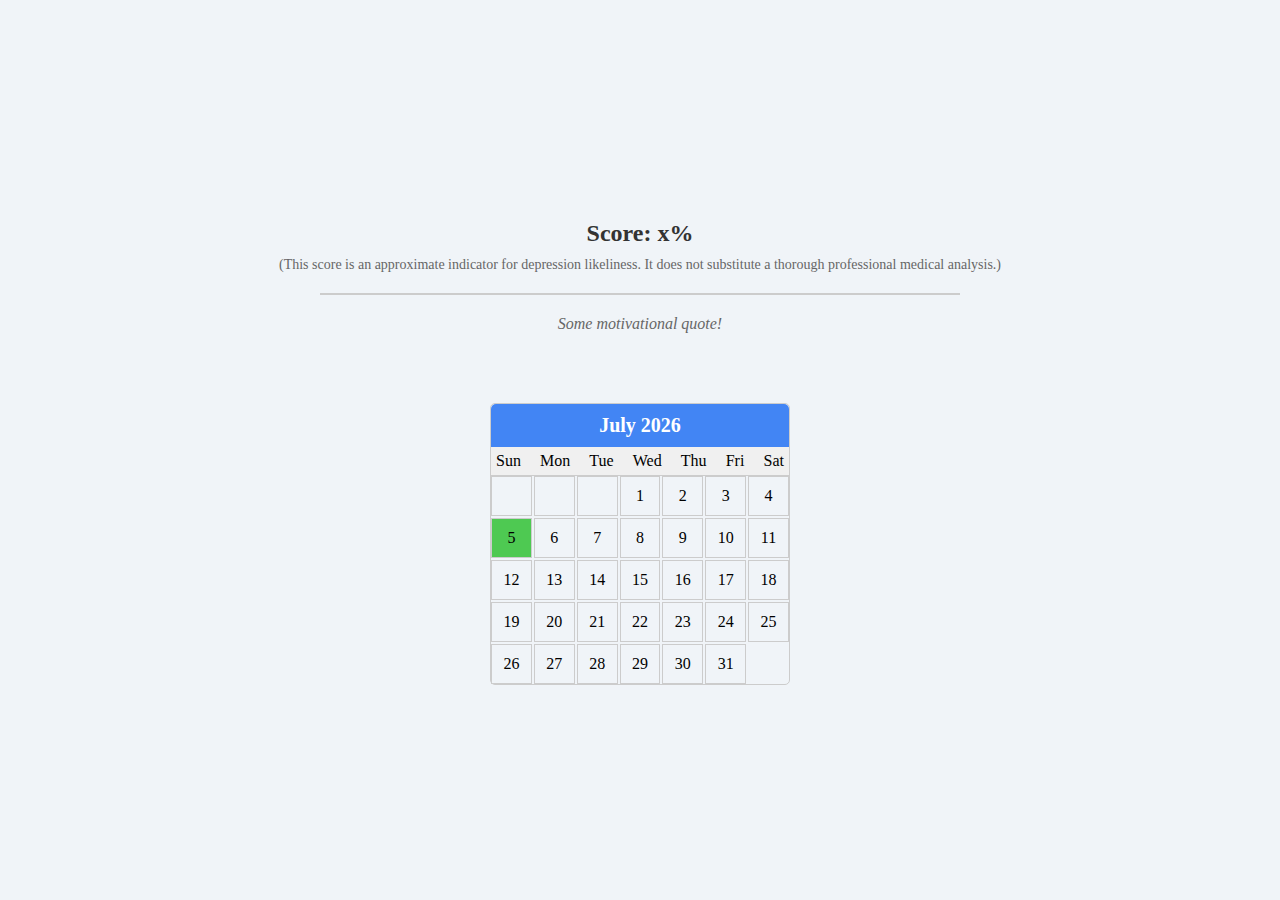
<file: client/analytics.html>
<!DOCTYPE html>
<html lang="en">
<head>
    <meta charset="UTF-8">
    <meta name="viewport" content="width=device-width, initial-scale=1.0">
    <title> BrightMind Analytics </title>
    <link rel="stylesheet" href="analytics.css"> 
    <style>
        @import url('https://fonts.googleapis.com/css2?family=Coiny&family=Sono:wght@200..800&display=swap');
    </style>
    <script src="analytics.js" defer> </script>
</head>
<body>
    <div class="container">
        <header>
            <img src="logo.png" alt="BrightMind App Logo" class="favicon">
            <span class="app-title"> BrightMind </span>
        </header>

        <div class="score-component">
            <div class="score">Score: x%</div>
            <div class="note">
                (This score is an approximate indicator for depression likeliness. It does not substitute a thorough professional medical analysis.)
            </div>
            <hr class="separator">
            <div class="quote">
                Some motivational quote!
            </div>
        </div>

        <div class="calendar">
            <div class="month-header"></div>
            <div class="weekdays">
              <div>Sun</div>
              <div>Mon</div>
              <div>Tue</div>
              <div>Wed</div>
              <div>Thu</div>
              <div>Fri</div>
              <div>Sat</div>
            </div>
            <div class="days">
              <!-- Days will be dynamically generated here -->
            </div>
          </div>
        </div>

    </div>
</body>
</html>
</file>
<file: client/analytics.css>
* {
    padding: 0px;
    margin: 0px;
    box-sizing: border-box;
}

body {
    background-color: #f0f4f8; 
}

/* Header */
header {
    display: flex;
    align-items: center;
    gap: 1rem;
    padding: 20px;
    background-color: #caf0f8; 
    opacity: 0;
    animation: fadeIn 2s forwards;
    box-shadow: 0 0 0 transparent;
    transition: box-shadow 0.5s ease-in-out;
}

header:hover {
    box-shadow: 0 4px 10px rgba(0, 0, 0, 0.2);
}

.favicon {
    width: 140px;
    height: 130px;
}

.app-title {
    color: #d8b4fe; 
    font-family: Coiny, sans-serif;
    font-size: 44px;
    margin-top: 1.4rem;
}

/* Score component */
.score-component {
    text-align: center;
    margin-top: 50px; /* Adjust this value as needed */
}

.score {
    font-size: 24px;
    font-weight: bold;
    color: #333; 
}

.note {
    font-size: 14px;
    color: #666; 
    margin-top: 10px;
}

.separator {
    width: 50%;
    margin: 20px auto; 
    border: none;
    border-top: 2px solid #ccc; 
}

.quote {
    font-style: italic;
    color: #666;
}

/* Calendar */
.calendar {
  max-width: 300px;
  border: 1px solid #ccc;
  border-radius: 5px;
  margin: 70px auto;
}

.month-header {
  background-color: #4285f4;
  color: white;
  text-align: center;
  padding: 10px;
  border-top-left-radius: 5px;
  border-top-right-radius: 5px;
  font-size: 20px;
  font-weight: bold;
}

.weekdays {
  display: flex;
  justify-content: space-between;
  border-bottom: 1px solid #ccc;
  background-color: #f0f0f0;
}

.weekdays div {
  padding: 5px;
  text-align: center;
}

.days {
  display: grid;
  grid-template-columns: repeat(7, 1fr);
  gap: 2px;
}

.days div {
  padding: 10px;
  border: 1px solid #ccc;
  text-align: center;
}

.green {
  background-color: #4ec952;
}

.blue-checkmark {
  background-image: url('checkmark_blue.png');
  background-size: cover;
  background-position: center;
}

/* Animations */
@keyframes fadeIn {
    to {
        opacity: 1;
    }
}
</file>
